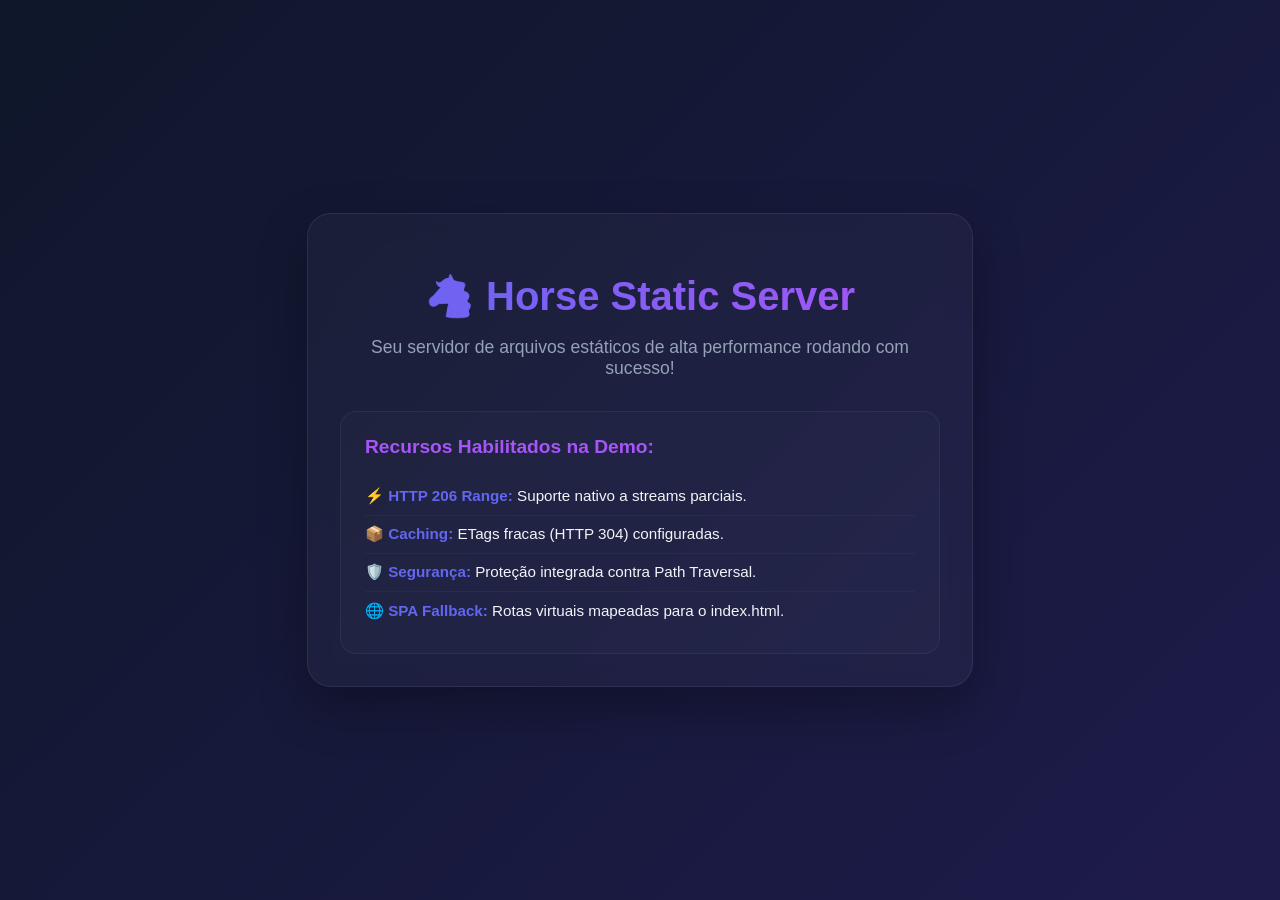
<file: samples/console/public/index.html>
<!DOCTYPE html>
<html lang="pt-BR">
<head>
  <meta charset="UTF-8">
  <title>Horse Static File Server Demo</title>
  <link rel="stylesheet" href="styles.css">
</head>
<body>
  <div class="container">
    <h1>🐴 Horse Static Server</h1>
    <p class="subtitle">Seu servidor de arquivos estáticos de alta performance rodando com sucesso!</p>
    
    <div class="card">
      <h3>Recursos Habilitados na Demo:</h3>
      <ul>
        <li>⚡ <strong>HTTP 206 Range:</strong> Suporte nativo a streams parciais.</li>
        <li>📦 <strong>Caching:</strong> ETags fracas (HTTP 304) configuradas.</li>
        <li>🛡️ <strong>Segurança:</strong> Proteção integrada contra Path Traversal.</li>
        <li>🌐 <strong>SPA Fallback:</strong> Rotas virtuais mapeadas para o index.html.</li>
      </ul>
    </div>
  </div>
</body>
</html>
</file>
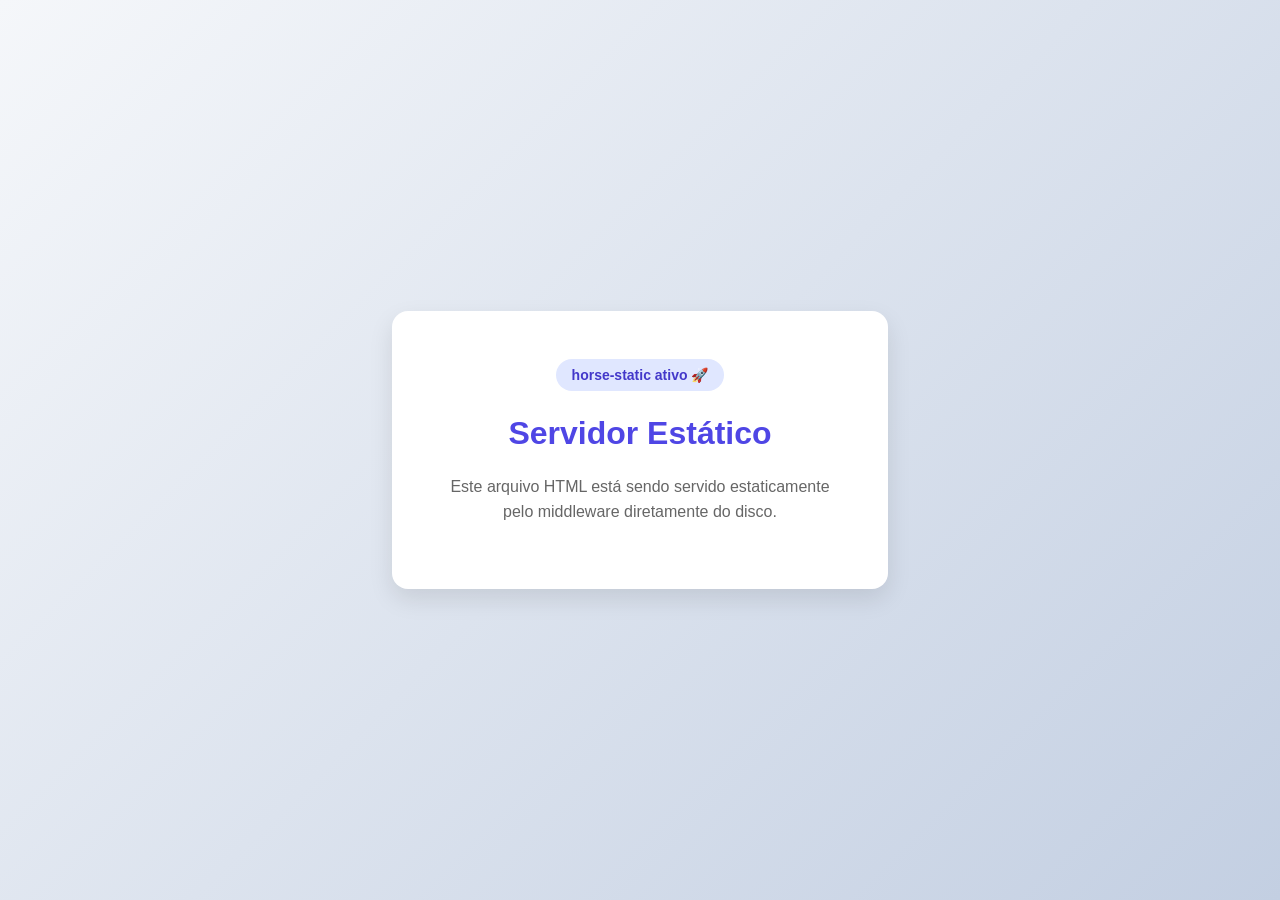
<file: samples/vcl_integration/server/public/index.html>
<!DOCTYPE html>
<html lang="pt-BR">
<head>
    <meta charset="UTF-8">
    <title>Servidor Estático Horse</title>
    <style>
        body {
            font-family: -apple-system, BlinkMacSystemFont, "Segoe UI", Roboto, "Helvetica Neue", Arial, sans-serif;
            background: linear-gradient(135deg, #f5f7fa 0%, #c3cfe2 100%);
            display: flex;
            align-items: center;
            justify-content: center;
            height: 100vh;
            margin: 0;
            color: #333;
        }
        .card {
            background: white;
            padding: 3rem;
            border-radius: 16px;
            box-shadow: 0 10px 25px rgba(0, 0, 0, 0.1);
            text-align: center;
            max-width: 400px;
            width: 90%;
        }
        h1 {
            color: #4f46e5;
            margin-top: 0;
            font-size: 2rem;
        }
        p {
            color: #666;
            line-height: 1.6;
        }
        .badge {
            background-color: #e0e7ff;
            color: #4338ca;
            padding: 0.5rem 1rem;
            border-radius: 9999px;
            font-size: 0.875rem;
            font-weight: 600;
            display: inline-block;
            margin-bottom: 1.5rem;
        }
    </style>
</head>
<body>
    <div class="card">
        <span class="badge">horse-static ativo 🚀</span>
        <h1>Servidor Estático</h1>
        <p>Este arquivo HTML está sendo servido estaticamente pelo middleware diretamente do disco.</p>
    </div>
</body>
</html>
</file>
<file: samples/console/public/styles.css>
body {
  margin: 0;
  padding: 0;
  font-family: 'Outfit', 'Inter', -apple-system, BlinkMacSystemFont, "Segoe UI", Roboto, sans-serif;
  background: linear-gradient(135deg, #0f172a 0%, #1e1b4b 100%);
  color: #f1f5f9;
  display: flex;
  justify-content: center;
  align-items: center;
  min-height: 100vh;
}

.container {
  text-align: center;
  max-width: 600px;
  padding: 2rem;
  background: rgba(255, 255, 255, 0.03);
  backdrop-filter: blur(12px);
  border: 1px rgba(255, 255, 255, 0.08) solid;
  border-radius: 24px;
  box-shadow: 0 20px 50px rgba(0, 0, 0, 0.3);
}

h1 {
  font-size: 2.5rem;
  font-weight: 800;
  margin-bottom: 0.5rem;
  background: linear-gradient(to right, #6366f1, #a855f7);
  -webkit-background-clip: text;
  -webkit-text-fill-color: transparent;
}

.subtitle {
  color: #94a3b8;
  font-size: 1.1rem;
  margin-bottom: 2rem;
}

.card {
  text-align: left;
  background: rgba(255, 255, 255, 0.02);
  border: 1px rgba(255, 255, 255, 0.05) solid;
  border-radius: 16px;
  padding: 1.5rem;
}

.card h3 {
  margin-top: 0;
  color: #a855f7;
  font-size: 1.2rem;
}

ul {
  list-style: none;
  padding: 0;
  margin: 0;
}

li {
  padding: 0.6rem 0;
  border-bottom: 1px rgba(255, 255, 255, 0.03) solid;
  font-size: 0.95rem;
}

li:last-child {
  border-bottom: none;
}

li strong {
  color: #6366f1;
}
</file>
